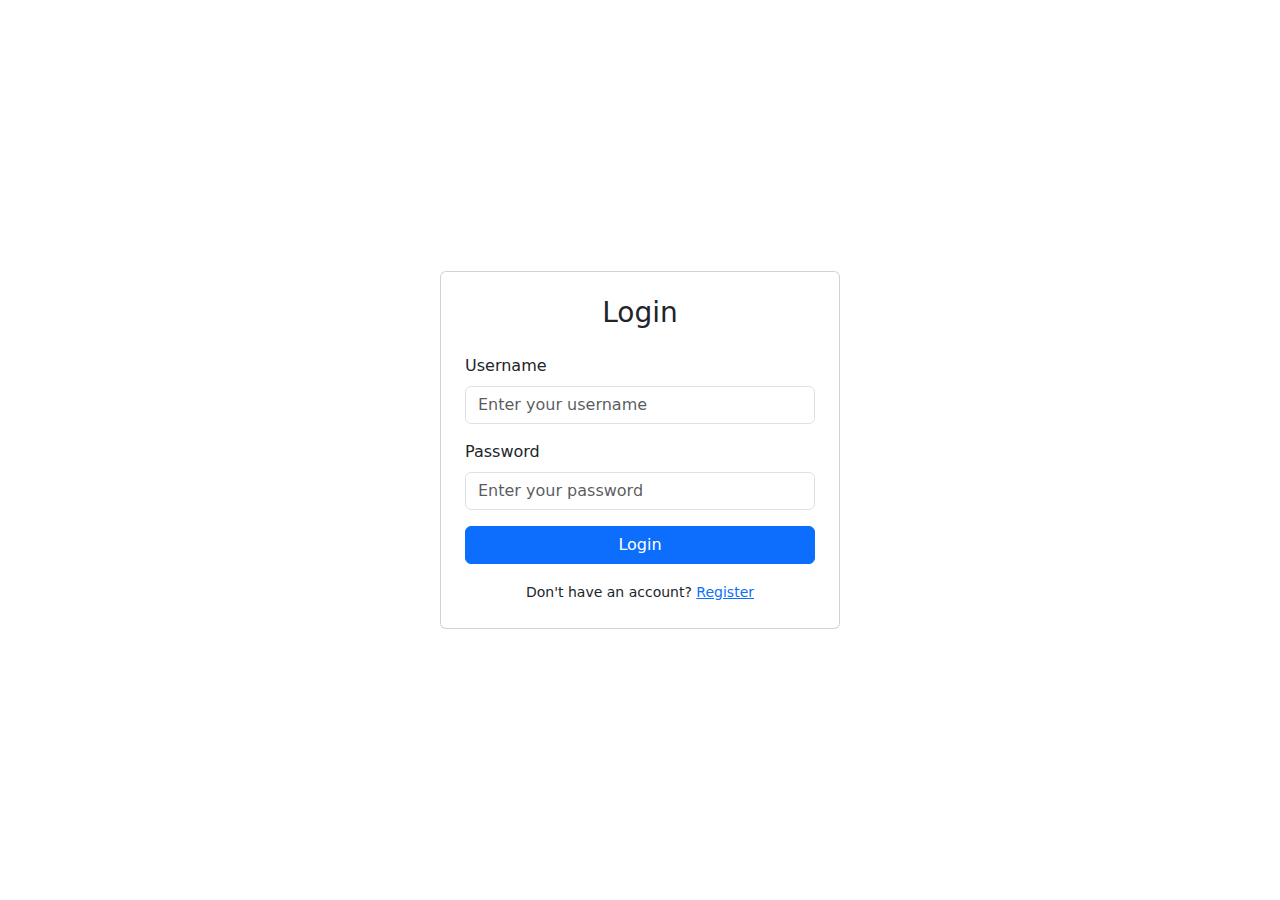
<file: app/templates/login.html>
<!DOCTYPE html>
<html lang="en">
<head>
    <meta charset="UTF-8">
    <meta name="viewport" content="width=device-width, initial-scale=1.0">
    <title>Login</title>
    <link rel="stylesheet" href="https://cdn.jsdelivr.net/npm/bootstrap@5.3.0/dist/css/bootstrap.min.css">
</head>
<body>
    <div class="container d-flex justify-content-center align-items-center" style="height: 100vh;">
        <div class="card p-4" style="width: 400px;">
            <h3 class="text-center mb-4">Login</h3>
            <form action="{{ url_for('login') }}" method="POST">
                <div class="mb-3">
                    <label for="username" class="form-label">Username</label>
                    <input type="text" class="form-control" id="username" name="username" placeholder="Enter your username" required>
                </div>
                <div class="mb-3">
                    <label for="password" class="form-label">Password</label>
                    <input type="password" class="form-control" id="password" name="password" placeholder="Enter your password" required>
                </div>
                <button type="submit" class="btn btn-primary w-100">Login</button>
            </form>
            <div class="mt-3 text-center">
                <small>Don't have an account? <a href="/register">Register</a></small>
            </div>
        </div>
    </div>
</body>
</html>
</file>
